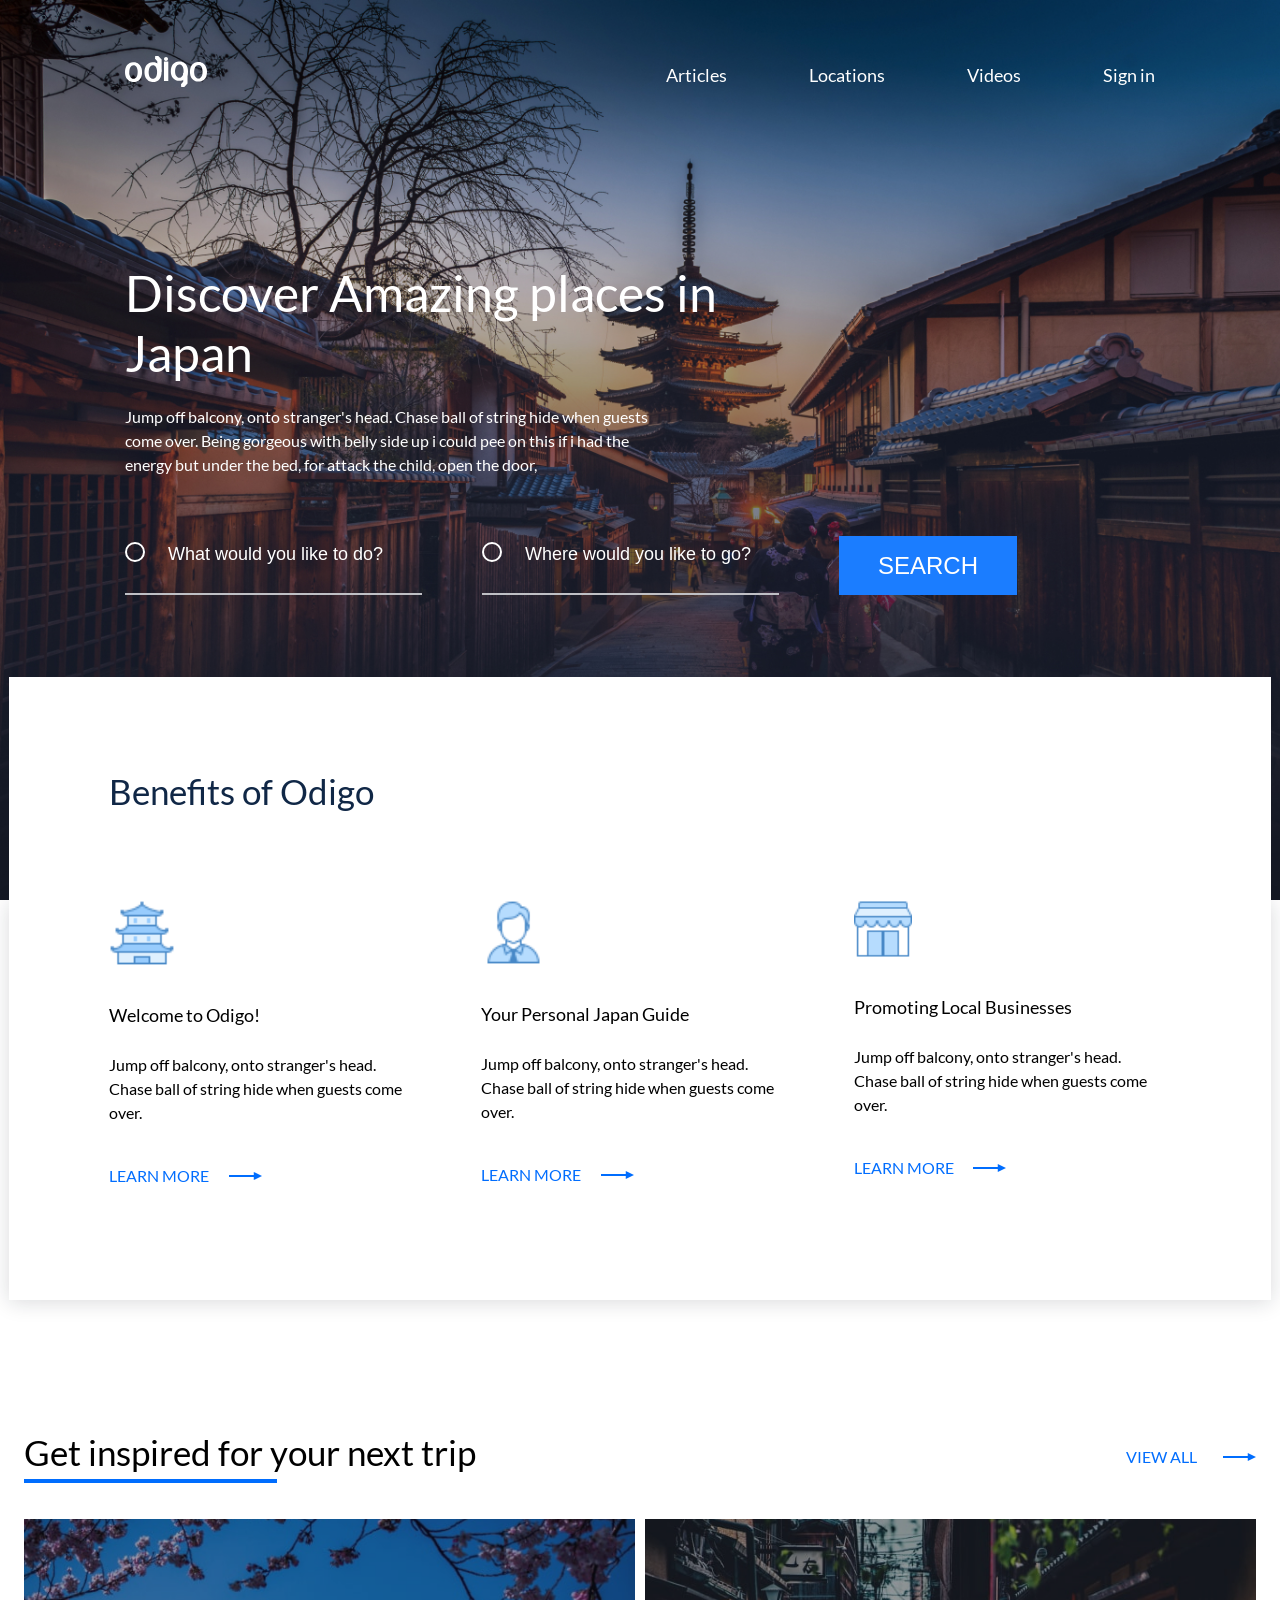
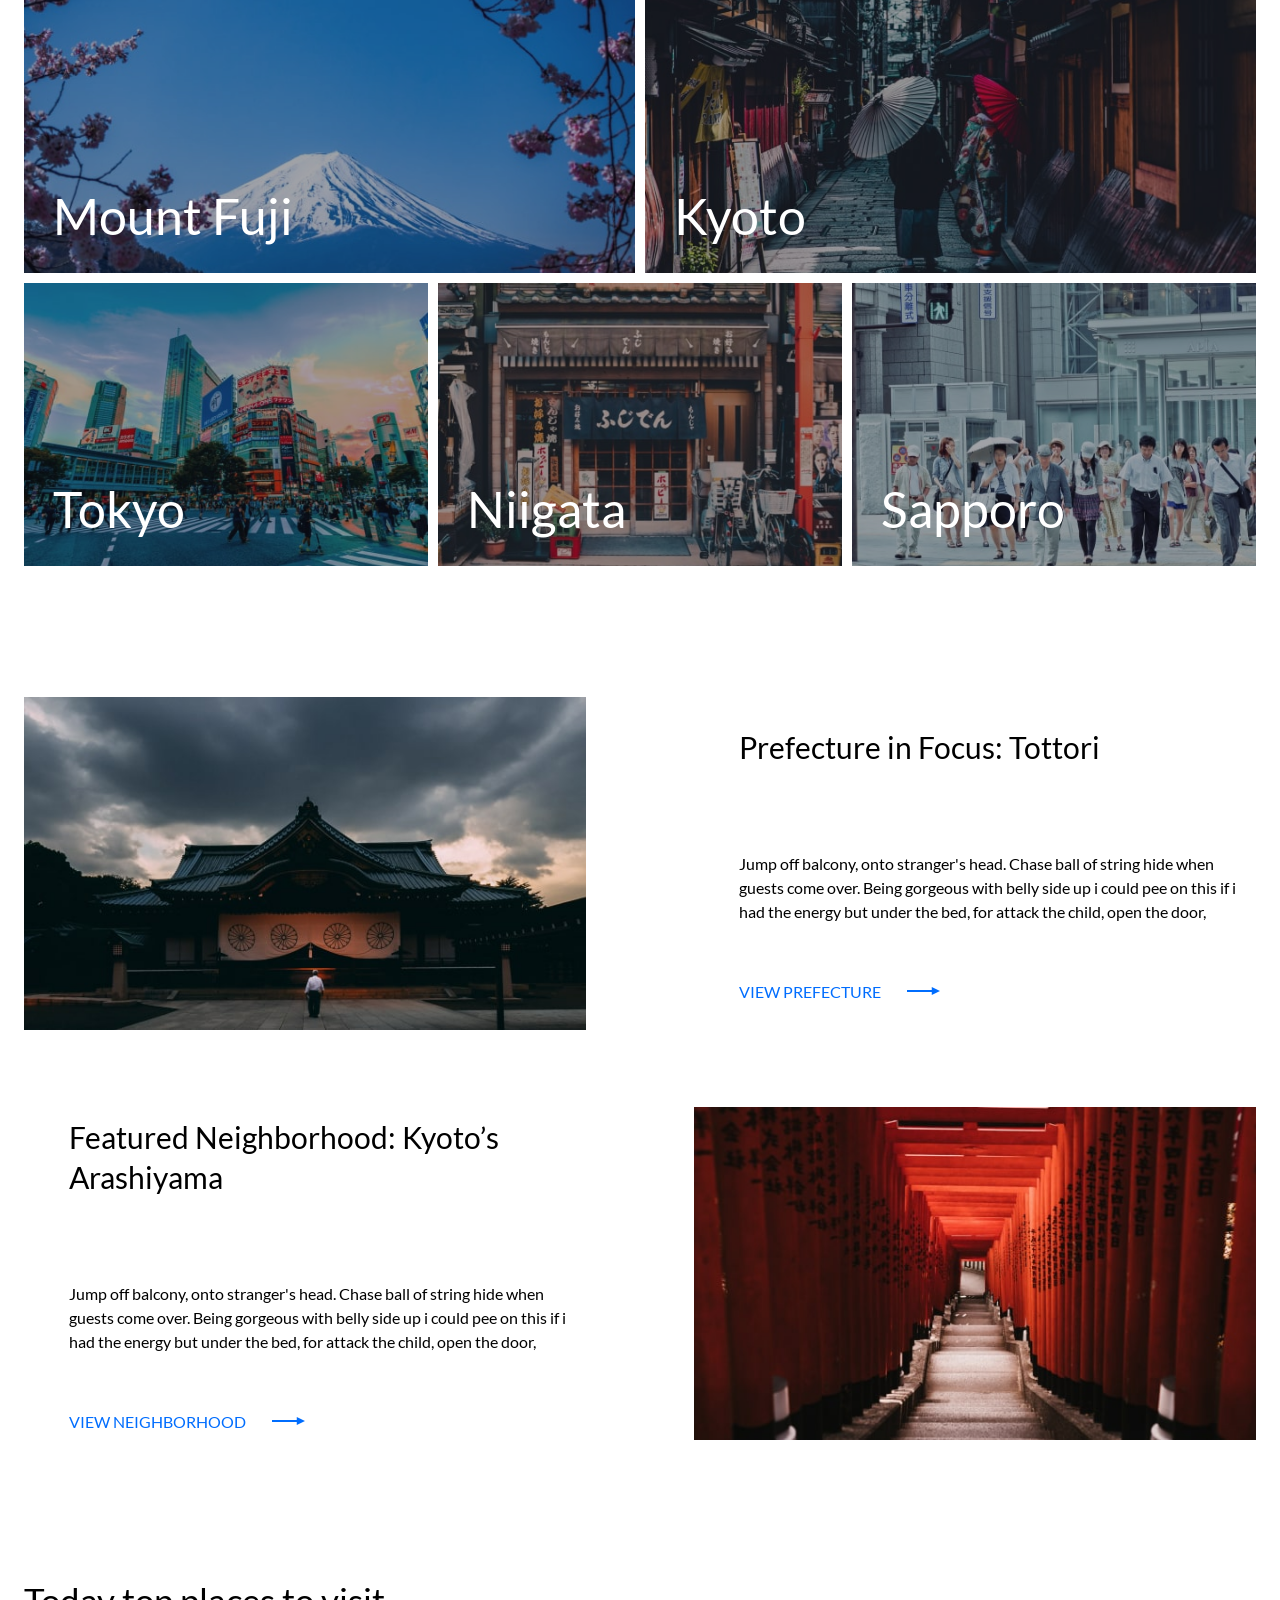
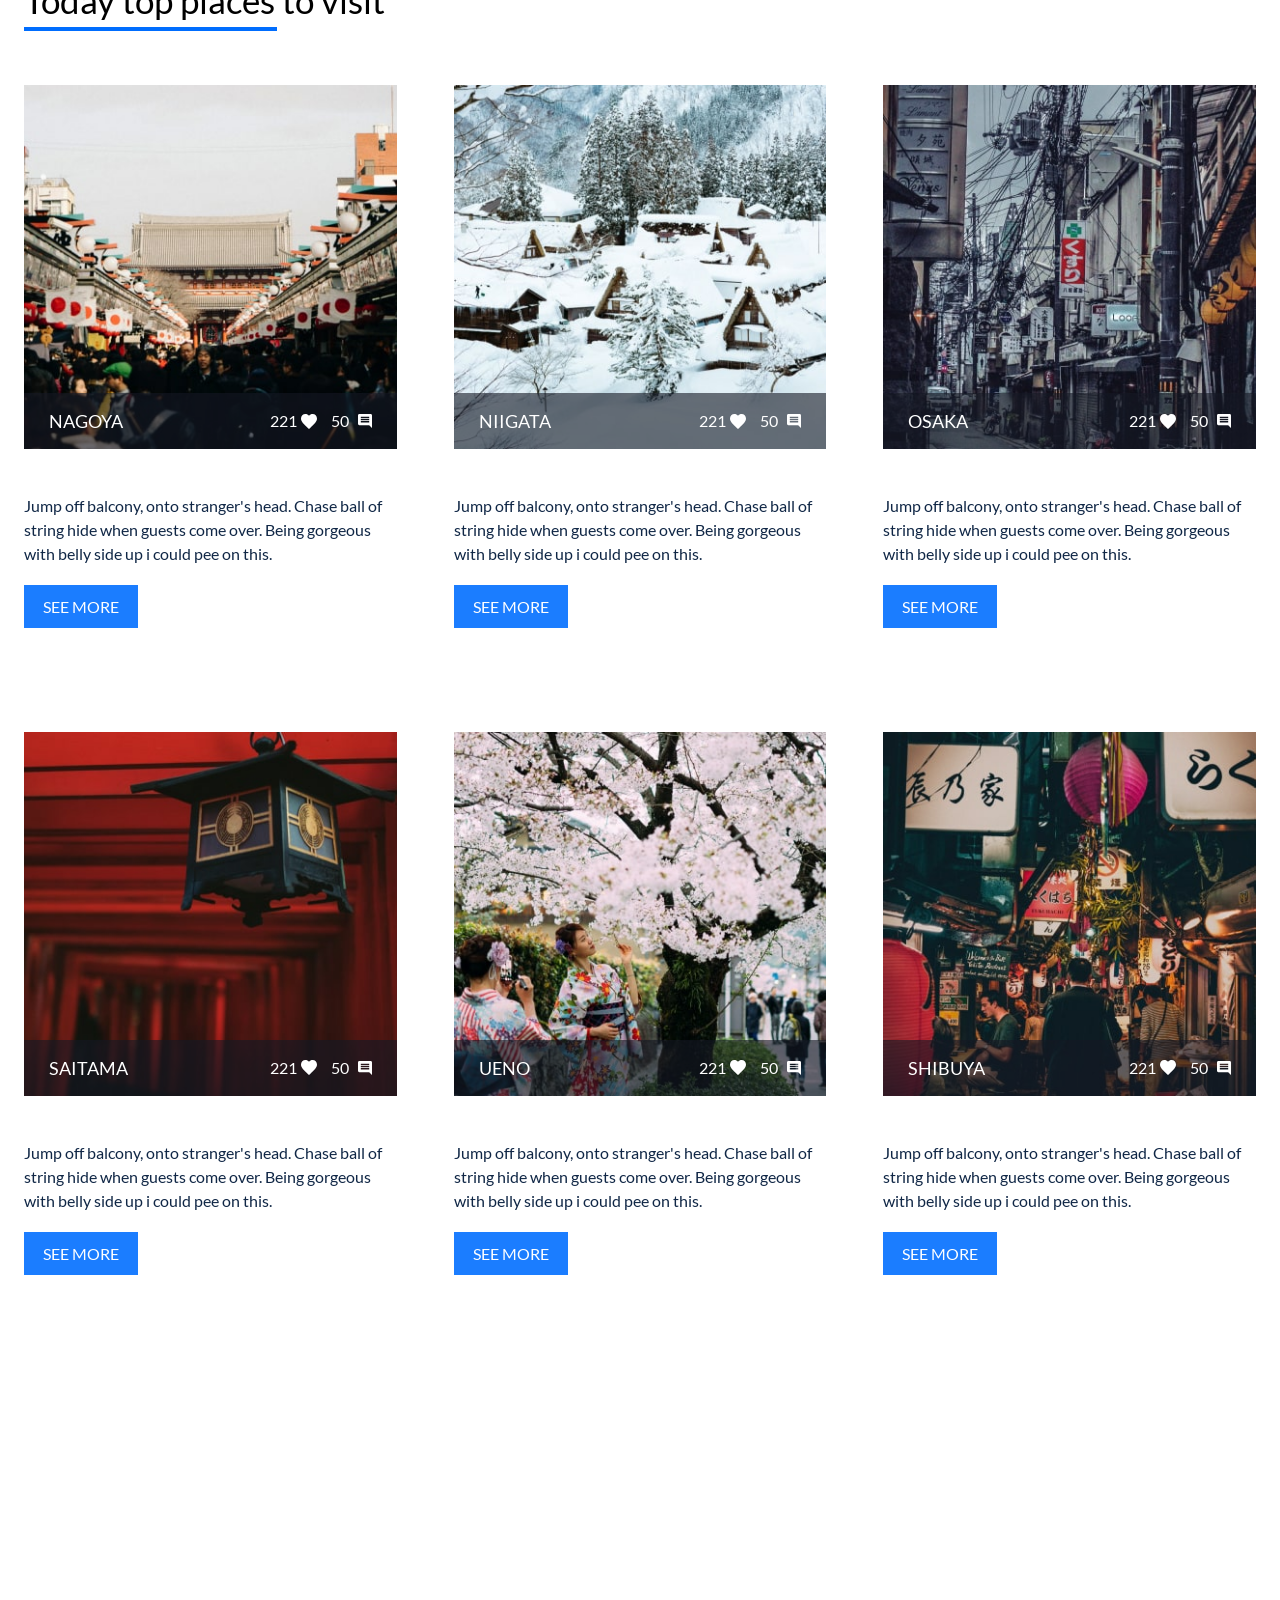
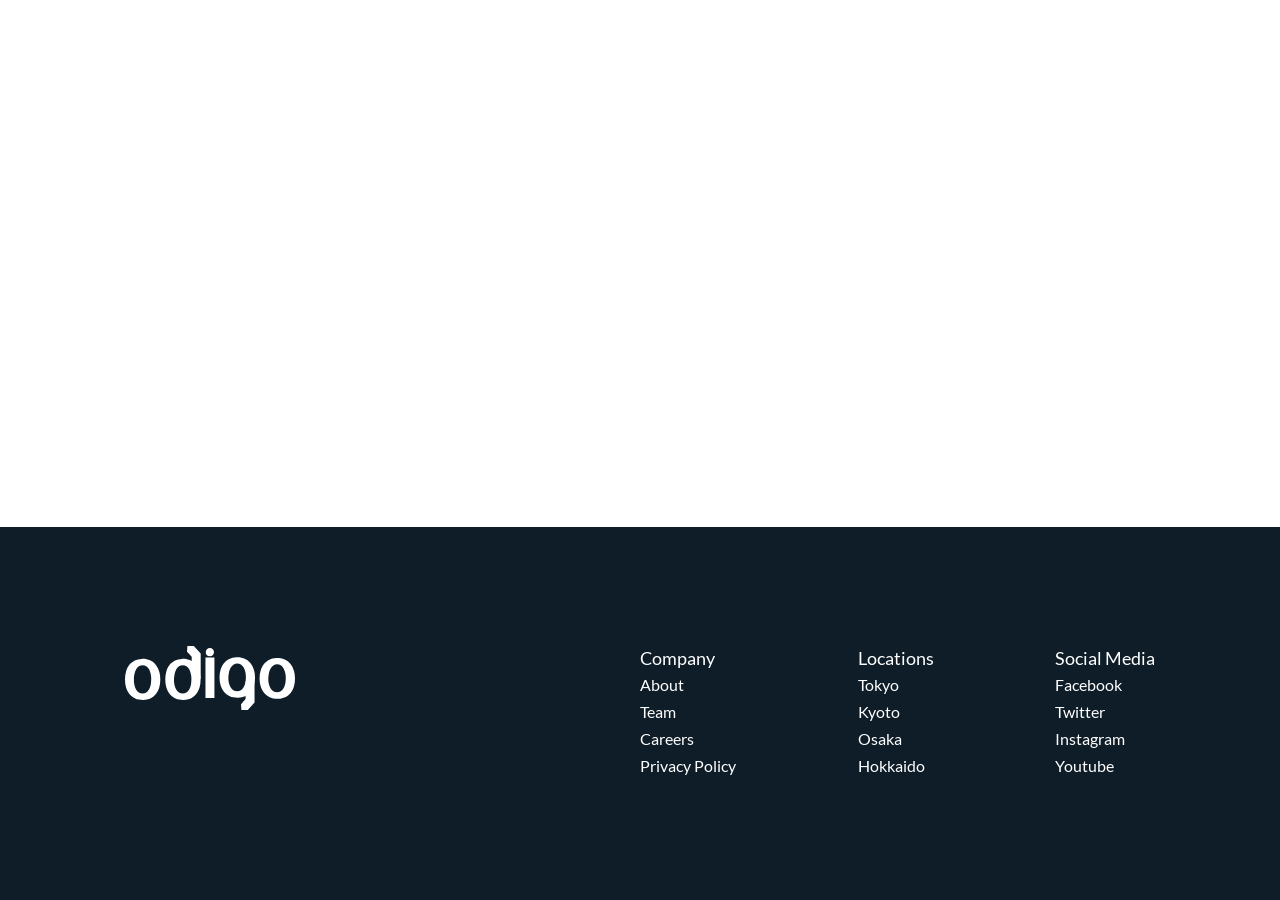
<file: discover Japan/index.html>
<!DOCTYPE html>
<html lang="en">
<head>
    <meta charset="UTF-8">
    <meta http-equiv="X-UA-Compatible" content="IE=edge">
    <meta name="viewport" content="width=device-width, initial-scale=1.0">
    <title>Discover Amazing places in Japan</title>
    <link rel="stylesheet" href="./css/reset.css">
    <link rel="stylesheet" href="./css/style.css">
</head>
<body class="body">
    <!-- Header start -->
    <header class="header">
        <div class="wrapper">
            <div class="header__wrapper">
                <div class="header__logo">
                    <a href="#sign-in" class="header__logo-link">
                        <img src="./img/odigo-logo.svg" alt="Discover Amazing places in Japan">
                    </a>
                </div>
    
                <nav class="header__nav">
                    <ul class="header__list">
                        <li class="header__item">
                            <a href="#articles" class="header__link js-scroll">Articles</a>
                        </li>
                        <li class="header__item">
                            <a href="#locations" class="header__link js-scroll">Locations</a>
                        </li>
                        <li class="header__item">
                            <a href="#videos" class="header__link js-scroll">Videos</a>
                        </li>
                        <li class="header__item">
                            <a href="#sign-in" class="header__link js-scroll">Sign in</a>
                        </li>
                    </ul>
                    <div class="header__nav-close">
                        <span class="header__nav-close-line"></span>
                        <span class="header__nav-close-line"></span>
                    </div>
                </nav>
                <div class="header__burger burger">
                    <span class="burger__line burger__line_first"></span>
                    <span class="burger__line burger__line_second"></span>
                    <span class="burger__line burger__line_third"></span>
                </div>
            </div>
        </div>            
    </header>
    <!-- Header end -->

    <!-- Main start -->
    <main class="main">
        <!-- Intro start -->
        <section class="intro" id="sign-in">
            <div class="wrapper">
                <h1 class="intro__title">
                    Discover Amazing places in Japan
                </h1>
                <p class="intro__subtitle">
                    Jump off balcony, onto stranger's head. Chase ball of string hide when guests come over. Being gorgeous with belly side up i could pee on this if i had the energy but under the bed, for attack the child, open the door, 
                </p>
                <form class="searh-form">
                    <fieldset class="searh-form__wpar">
                        <p class="search-form__info">
                            <input type="text" name="user-like-to-do" class="search-form__field" placeholder="What would you like to do?">
                            <input type="text" name="user-like-to-go" class="search-form__field" placeholder="Where would you like to go?">
                            <button type="submit" class="search-form__submit">search</button>
                        </p>
                    </fieldset>
                </form>
            </div>
        </section>
        <!-- Intro end -->

        <!-- Benefits start -->
        <section class="benefits">
            <div class="benefits__wreapper">
                <h2 class="benefits__title">
                    Benefits of Odigo
                </h2>
                <div class="benefits__cards">
                    <div class="benefits__card">
                        <div class="benefits__card_pic">
                            <img src="./img/church-icon.svg" alt="Welcome to Odigo!" class="benefits__thumb">
                        </div>
                        <h3 class="benefits__card-title">
                            Welcome to Odigo!
                        </h3>
                        <p class="benefits__card-desc">
                            Jump off balcony, onto stranger's head. Chase ball of string hide when guests come over.
                        </p>
                        <a href="#!" class="benefits__card-more">
                            LEARN MORE
                        </a>
                    </div>
                    <div class="benefits__card">
                        <div class="benefits__card_pic">
                            <img src="./img/person-icon.svg" alt="Your Personal Japan Guide" class="benefits__thumb">
                        </div>
                        <h3 class="benefits__card-title">
                            Your Personal Japan Guide
                        </h3>
                        <p class="benefits__card-desc">
                            Jump off balcony, onto stranger's head. Chase ball of string hide when guests come over.
                        </p>
                        <a href="#!" class="benefits__card-more">
                            LEARN MORE
                        </a>
                    </div>
                    <div class="benefits__card">
                        <div class="benefits__card_pic">
                            <img src="./img/bilding-icon.svg" alt="Promoting Local Businesses" class="benefits__thumb">
                        </div>
                        <h3 class="benefits__card-title">
                            Promoting Local Businesses
                        </h3>
                        <p class="benefits__card-desc">
                            Jump off balcony, onto stranger's head. Chase ball of string hide when guests come over.
                        </p>
                        <a href="#!" class="benefits__card-more">
                            LEARN MORE
                        </a>
                    </div>
                </div> 
            </div>
        </section>
        <!-- Benefits end -->

        <!-- Places start -->

        <section class="places">
            <div class="wrapper-full">
                <div class="places__caption">
                    <h2 class="places__title section-title">
                        Get inspired for your next trip
                    </h2>
                    <a href="#!" class="places__view-all">VIEW ALL</a>
                </div>

                <div class="places__cards">
                    <figure class="places__card places__card_size_lg">
                        <img src="./img/Image-place-1-min.jpg" alt="Mount Fuji" class="places__card-pic places__card-pic_lg">
                        <figcaption class="places__card-title">
                            Mount Fuji
                        </figcaption>
                        <a href="#!" class="places__card-link"></a>
                    </figure>
                    <figure class="places__card places__card_size_lg">
                        <img src="./img/Image-place-2-min.jpg" alt="Kyoto" class="places__card-pic places__card-pic_lg">
                        <figcaption class="places__card-title">
                            Kyoto
                        </figcaption>
                        <a href="#!" class="places__card-link"></a>
                    </figure>
                    <figure class="places__card places__card_size_sm">
                        <img src="./img/Image-place-3-min.jpg" alt="Tokyo" class="places__card-pic places__card-pic_sm">
                        <figcaption class="places__card-title">
                            Tokyo
                        </figcaption>
                        <a href="#!" class="places__card-link"></a>
                    </figure>
                    <figure class="places__card places__card_size_sm">
                        <img src="./img/Image-place-4-min.jpg" alt="Niigata" class="places__card-pic places__card-pic_sm">
                        <figcaption class="places__card-title">
                            Niigata
                        </figcaption>
                        <a href="#!" class="places__card-link"></a>
                    </figure>
                    <figure class="places__card places__card_size_sm">
                        <img src="./img/Image-place-5-min.jpg" alt="Sapporo" class="places__card-pic places__card-pic_sm">
                        <figcaption class="places__card-title">
                            Sapporo
                        </figcaption>
                        <a href="#!" class="places__card-link"></a>
                    </figure>
                </div>
            </div>
        </section>
        <!-- Places end -->

        <!-- Tours start -->

        <div class="tours" id="articles">
            <div class="wrapper-full">
                <div class="tours__tour tour">
                    <div class="tour__pic">
                        <img src="./img/Image-tour-1-min.jpg" alt="Prefecture in Focus: Tottori" class="tour__thumb">
                    </div>
                    <div class="tour__info">
                        <h3 class="tour__title">
                            Prefecture in Focus: Tottori
                        </h3>
                        <p class="tour__desc">
                            Jump off balcony, onto stranger's head. Chase ball of string hide when guests come over. Being gorgeous with belly side up i could pee on this if i had the energy but under the bed, for attack the child, open the door, 
                        </p>
                        <a href="#!" class="tour__more">VIEW PREFECTURE</a>
                    </div>
                </div>

                <div class="tours__tour tour">
                    <div class="tour__info">
                        <h3 class="tour__title">
                            Featured Neighborhood: Kyoto’s Arashiyama
                        </h3>
                        <p class="tour__desc">
                            Jump off balcony, onto stranger's head. Chase ball of string hide when guests come over. Being gorgeous with belly side up i could pee on this if i had the energy but under the bed, for attack the child, open the door, 
                        </p>
                        <a href="#!" class="tour__more">VIEW NEIGHBORHOOD</a>
                    </div>
                    <div class="tour__pic">
                        <img src="./img/Image-tour-2-min.jpg" alt="Featured Neighborhood: Kyoto’s Arashiyama" class="tour__thumb">
                    </div>
                </div>
            </div>
        </div>
        <!-- Tours end -->

        <!-- Top start -->
        <section class="top" id="locations">
            <div class="wrapper-full">
                <h2 class="top__title section-title">
                    Today top places to visit
                </h2>

                <div class="top__cards">
                    
                    <div class="top__card">
                        <div class="top__card-pic">
                            <img src="./img/top-1-min.jpg" alt="NAGOYA" class="top__card-thumb">
                            <div class="top__card-stats">
                                <h3 class="top__card-title">
                                    NAGOYA
                                </h3>
                                <div class="top__card-likes">
                                    <span class="top__card-value">
                                        221
                                    </span>
                                </div>
                                <div class="top__card-comments">
                                    <span class="top_card-comments">
                                        50
                                    </span>
                                </div>
                            </div>
                        </div>
                        <p class="top__card-desc">
                            Jump off balcony, onto stranger's head. Chase ball of string hide when guests come over. Being gorgeous with belly side up i could pee on this.
                        </p>
                        <a href="#!" class="top__card-more">SEE MORE</a>   
                    </div>

                    <div class="top__card">
                        <div class="top__card-pic">
                            <img src="./img/top-2-min.jpg" alt="NIIGATA" class="top__card-thumb">
                            <div class="top__card-stats">
                                <h3 class="top__card-title">
                                    NIIGATA
                                </h3>
                                <div class="top__card-likes">
                                    <span class="top__card-value">
                                        221
                                    </span>
                                </div>
                                <div class="top__card-comments">
                                    <span class="top_card-comments">
                                        50
                                    </span>
                                </div>
                            </div>
                        </div>
                        <p class="top__card-desc">
                            Jump off balcony, onto stranger's head. Chase ball of string hide when guests come over. Being gorgeous with belly side up i could pee on this.
                        </p>
                        <a href="#!" class="top__card-more">SEE MORE</a>   
                    </div>

                    <div class="top__card">
                        <div class="top__card-pic">
                            <img src="./img/top-3-min.jpg" alt="OSAKA" class="top__card-thumb">
                            <div class="top__card-stats">
                                <h3 class="top__card-title">
                                    OSAKA
                                </h3>
                                <div class="top__card-likes">
                                    <span class="top__card-value">
                                        221
                                    </span>
                                </div>
                                <div class="top__card-comments">
                                    <span class="top_card-comments">
                                        50
                                    </span>
                                </div>
                            </div>
                        </div>
                        <p class="top__card-desc">
                            Jump off balcony, onto stranger's head. Chase ball of string hide when guests come over. Being gorgeous with belly side up i could pee on this.
                        </p>
                        <a href="#!" class="top__card-more">SEE MORE</a>   
                    </div>

                    <div class="top__card">
                        <div class="top__card-pic">
                            <img src="./img/top-4-min.jpg" alt="SAITAMA" class="top__card-thumb">
                            <div class="top__card-stats">
                                <h3 class="top__card-title">
                                    SAITAMA
                                </h3>
                                <div class="top__card-likes">
                                    <span class="top__card-value">
                                        221
                                    </span>
                                </div>
                                <div class="top__card-comments">
                                    <span class="top_card-comments">
                                        50
                                    </span>
                                </div>
                            </div>
                        </div>
                        <p class="top__card-desc">
                            Jump off balcony, onto stranger's head. Chase ball of string hide when guests come over. Being gorgeous with belly side up i could pee on this.
                        </p>
                        <a href="#!" class="top__card-more">SEE MORE</a>   
                    </div>

                    <div class="top__card">
                        <div class="top__card-pic">
                            <img src="./img/top-5-min.jpg" alt="UENO" class="top__card-thumb">
                            <div class="top__card-stats">
                                <h3 class="top__card-title">
                                    UENO
                                </h3>
                                <div class="top__card-likes">
                                    <span class="top__card-value">
                                        221
                                    </span>
                                </div>
                                <div class="top__card-comments">
                                    <span class="top_card-comments">
                                        50
                                    </span>
                                </div>
                            </div>
                        </div>
                        <p class="top__card-desc">
                            Jump off balcony, onto stranger's head. Chase ball of string hide when guests come over. Being gorgeous with belly side up i could pee on this.
                        </p>
                        <a href="#!" class="top__card-more">SEE MORE</a>   
                    </div>

                    <div class="top__card">
                        <div class="top__card-pic">
                            <img src="./img/top-6-min.jpg" alt="SHIBUYA" class="top__card-thumb">
                            <div class="top__card-stats">
                                <h3 class="top__card-title">
                                    SHIBUYA
                                </h3>
                                <div class="top__card-likes">
                                    <span class="top__card-value">
                                        221
                                    </span>
                                </div>
                                <div class="top__card-comments">
                                    <span class="top_card-comments">
                                        50
                                    </span>
                                </div>
                            </div>
                        </div>
                        <p class="top__card-desc">
                            Jump off balcony, onto stranger's head. Chase ball of string hide when guests come over. Being gorgeous with belly side up i could pee on this.
                        </p>
                        <a href="#!" class="top__card-more">SEE MORE</a>   
                    </div>
                </div>
            </div>
        </section>
        <!-- Top end -->

        <!-- Videos start -->

        <div class="videos" id="videos">
            <div class="videos__wrapper">
                <div class="video__item"></div>
                <iframe class="video__element" src="https://www.youtube.com/embed/Gb0TQ7VeApY" title="YouTube video player" frameborder="0" allow="accelerometer; autoplay; clipboard-write; encrypted-media; gyroscope; picture-in-picture; web-share" allowfullscreen></iframe> 
            </div>
        </div>
        <!-- Videos end -->
    </main>
    <!-- Main end -->
    <footer class="footer">
        <div class="wrapper">
            <div class="footer__item">
                <div class="footer__logo">
                    <img src="./img/Big-odigo-Logo.svg" alt="Discover Amazing places in Japan" class="footer__logo-pic">
                </div>
                <nav class="footer__nav">
                    <ul class="footer__menu">
                        <li class="footer__menu-item">
                            <h3 class="footer__menu-title">Company</h3>
                        </li>
                        <li class="footer__menu-item">
                            <a href="#!" class="footer__menu-link">About</a>
                        </li>
                        <li class="footer__menu-item">
                            <a href="#!" class="footer__menu-link">Team</a>
                        </li>
                        <li class="footer__menu-item">
                            <a href="#!" class="footer__menu-link">Careers</a>
                        </li>
                        <li class="footer__menu-item">
                            <a href="#!" class="footer__menu-link">Privacy Policy</a>
                        </li>
                    </ul>
                    <ul class="footer__menu">
                        <li class="footer__menu-item">
                            <h3 class="footer__menu-title">Locations</h3>
                        </li>
                        <li class="footer__menu-item">
                            <a href="#!" class="footer__menu-link">Tokyo</a>
                        </li>
                        <li class="footer__menu-item">
                            <a href="#!" class="footer__menu-link">Kyoto</a>
                        </li>
                        <li class="footer__menu-item">
                            <a href="#!" class="footer__menu-link">Osaka</a>
                        </li>
                        <li class="footer__menu-item">
                            <a href="#!" class="footer__menu-link">Hokkaido</a>
                        </li>
                    </ul>
                    <ul class="footer__menu">
                        <li class="footer__menu-item">
                            <h3 class="footer__menu-title">Social Media</h3>
                        </li>                        
                        <li class="footer__menu-item">
                            <a href="#!" class="footer__menu-link">Facebook</a>
                        </li>
                        <li class="footer__menu-item">
                            <a href="#!" class="footer__menu-link">Twitter</a>
                        </li>
                        <li class="footer__menu-item">
                            <a href="#!" class="footer__menu-link">Instagram</a>
                        </li>
                        <li class="footer__menu-item">
                            <a href="#!" class="footer__menu-link">Youtube</a>
                        </li>
                    </ul>
                </nav>                
            </div>
        </div>
    </footer>
    <script src="./js/main.js"></script>
</body>
</html>
</file>
<file: discover Japan/css/style.css>
/* lato-regular - latin */
@font-face {
    font-family: 'Lato';
    font-style: normal;
    font-weight: 400;
    src: local(''),
         url('../fonts/lato-v23-latin-regular.woff2') format('woff2'), /* Chrome 26+, Opera 23+, Firefox 39+ */
         url('../fonts/lato-v23-latin-regular.woff') format('woff'); /* Chrome 6+, Firefox 3.6+, IE 9+, Safari 5.1+ */
  }
  /* lato-700 - latin */
  @font-face {
    font-family: 'Lato';
    font-style: normal;
    font-weight: 700;
    src: local(''),
         url('../fonts/lato-v23-latin-700.woff2') format('woff2'), /* Chrome 26+, Opera 23+, Firefox 39+ */
         url('../fonts/lato-v23-latin-700.woff') format('woff'); /* Chrome 6+, Firefox 3.6+, IE 9+, Safari 5.1+ */
  }
  /* lato-900 - latin */
  @font-face {
    font-family: 'Lato';
    font-style: normal;
    font-weight: 900;
    src: local(''),
         url('../fonts/lato-v23-latin-900.woff2') format('woff2'), /* Chrome 26+, Opera 23+, Firefox 39+ */
         url('../fonts/lato-v23-latin-900.woff') format('woff'); /* Chrome 6+, Firefox 3.6+, IE 9+, Safari 5.1+ */
  }
html {
    box-sizing: border-box;
} 
*, *::before, *::after{
    box-sizing: inherit;
} 
.body {
    font-family: 'Lato';
    font-style: normal;
    font-size: 16;
    line-height: 1.2;
    font-weight: normal;
    color: black;
}
.img {
    max-width: 100%;
    height: auto;
}
.wrapper {
    max-width: 1060px;
    margin: 0 auto;
    padding: 0 15px;
}
.wrapper-full {
    max-width: 1262px;
    margin: 0 auto;
    padding: 0 15px;
}
.section-title {
    font-weight: 500;
    font-size: 35px;
    line-height: 42px;
    position: relative;
    padding-bottom: 10px;
}
.section-title::after {
    display: block;
    content: '';
    width: 253px;
    background-color: #006DFE;
    bottom: 0;
    position: absolute;
    left: 0;
    border: 2px solid #006DFE;
}
/* header styles start */
.header {
    position: fixed;
    top: 0;
    left: 0;
    width: 100%;
    padding-bottom: 20px;
    z-index: 999;
}
.header_active {
    background: rgba(14, 29, 40, 1);
}
.header__wrapper {
    display: flex;
    flex-wrap: wrap;
    align-items: flex-end;
    justify-content: space-between;
    padding-top: 56px;
}
.header__list {
    display: flex;
    flex-wrap: wrap;
}
.header__item {
    margin-right: 82px;
}
.header__item:last-child {
    margin-right: 0px
}
.header__link {
    color:white;
    font-weight: 400;
    font-size: 18px;
    line-height: 24px;
    text-decoration: none;

}
.header__link:hover, .header__link:focus, .header__link:active {
    opacity: 75%;
}
.header__burger {
    display: none;
    width: 40px;
    height: 28px;
    position: relative;
}
.burger__line {
    display: block;
    width: 100%;
    height: 2px;
    background-color: white;
    position: absolute;
    left: 0;
}
.burger__line_first {
    top: 0;
}
.burger__line_second {
    top: 50%;
    transform: translateY(-50%);
}
.burger__line_third {
    bottom: 0;
}
/* header styles end */

/* intro styles start */
.intro {
    min-height: 100vh;
    background: url(../img/Hero.jpg) no-repeat center;
    background-size: cover;
    color: white;
    padding-top: 263px;
    padding-bottom: 223px;   
}
.intro__title {
    font-size: 50px;
    font-weight: 500;
    line-height: 60px;
    max-width: 619px;
    margin-bottom: 22px;
}
.intro__subtitle {
    font-weight: 400;
    font-size: 16px;
    line-height: 24px;
    max-width: 546px;
    margin-bottom: 59px;
}
.search-form__info {
    display: flex;
    flex-wrap: wrap;
}
.search-form__field {
    background:transparent url(../img/Oval.svg) no-repeat left 6px;
    background-size: 20px;
    border: 0;
    border-bottom: 2px solid #BFC0C5;
    width: 297px;
    margin-right: 60px;
    padding-left: 43px;
    padding-bottom: 22px;
    font-weight: 500;
    font-size: 18px;
    line-height: 24px;
    color: white;
    
}
.search-form__field::placeholder {
    font-weight: 500;
    font-size: 18px;
    line-height: 24px;
    color: white;
}
.search-form__submit {
    padding: 15px 39px;
    text-transform: uppercase;
    color: white;
    background: #1B7DFF;
    font-weight: 500;
    font-size: 24px;
    line-height: 29px;
    border: 0;
}
.search-form__submit:hover, .search-form__submit:focus, .search-form__submit:active {
    background: #1154ac;
}
/* intro styles end */

/* Benefits styles */
.benefits {
    margin-bottom: 131px;
}
.benefits__wreapper {
    max-width: 1262px;
    margin: 0 auto;
    background: white;
    box-shadow: 0px 2px 20px rgba(21, 24, 36, 0.15993);
    position: relative;
}
.benefits__title {
    width: 100%;
    font-weight: 500;
    font-size: 35px;
    line-height: 42px;
    padding: 93px 100px 88px 100px;
    position: absolute;
    top: 0;
    left: 0;
    transform: translateY(-100%);
    color: #102746; 
    background-color: white; 
}
.benefits__cards {
    display: grid;
    grid-template-columns: repeat(3, 1fr);
    grid-column-gap: 55px;
    padding: 0px 100px;
}
.benefits__card {
    grid-column: span 1;
    margin-bottom: 112px;
}
.benefits__card_pic {
    margin-bottom: 37px;
    max-width: 66px;
}
.benefits__thumb {
    display: block;
}
.benefits__card-title {
    margin-bottom: 26px;
    font-weight: 500;
    font-size: 18px;
    line-height: 24px;
    
}
.benefits__card-desc {
    margin-bottom: 39px;
    font-size: 16px;
    line-height: 24px;
    padding-right: 5px;
}
.benefits__card-more {
    display: inline-block;
    padding-right: 59px;
    font-size: 16px;
    line-height: 24px;
    color: #006DFE;
    text-decoration: none;
    background: url(../img/arrow-icon.svg) no-repeat 95% center;
    transition: .2s all;
}
.benefits__card-more:hover, .benefits__card-more:focus, .benefits__card-more:active {
    color: #1154ac;
    background: url(../img/arrow-icon.svg) no-repeat right center;
}
/* Benefits styles end*/

/* Places styles start */
.places {
    margin-bottom: 131px;
}
.places__caption {
    display: flex;
    flex-wrap: wrap;
    align-items: center;
    justify-content: space-between;
    margin-bottom: 36px;
}
.places__title {
    margin-right: 15px;
}
.places__view-all {
    font-weight: 400;
    font-size: 16px;
    line-height: 24px;
    color: #006DFE;
    text-decoration: none;
    background: url(../img/arrow-icon.svg) no-repeat right center;
    transition: .2s all;
    padding-right: 59px;
}
.places__view-all:hover, .places__view-all:focus, .places__view-all:active {
    opacity: .75;
}
.places__cards {
    display: grid;
    grid-template-columns: repeat(6, 1fr);
    grid-column-gap: 10px;
    grid-row-gap: 10px; 
}
.places__card {
    position: relative;
    overflow: hidden;
}
.places__card::after {
    display: block;
    content: '';
    width: 100%;
    height: 100%;
    background-color: rgba(21, 24, 36, 0.4);
    position: absolute;
    top: 0;
    left: 0;
    z-index: 2;
}
.places__card:hover .places__card-pic {
    transform: scale(1.05);
}
.places__card-title {
    font-size: 50px;
    line-height: 60px;
    color: white;
    position: absolute;
    bottom: 27px;
    left: 29px;
    z-index: 3;
}
.places__card_size_lg {
    grid-column: span 3;
}
.places__card_size_sm {
    grid-column: span 2;
}
.places__card-pic {
    object-fit: cover;
    transition: .15s;
}
.places__card-pic_lg {
    width: 100%;
    height: 354px;
}
.places__card-pic_sm {
    width: 100%;
    height: 283px;
}
.places__card-link {
    position: absolute;
    top: 0;
    left: 0;
    width: 100%;
    height: 100%;
    z-index: 4;
}
/* Places styles end */

/* Tours styles start */
.tours {
    margin-bottom: 139px;
}
.tours__tour {
    display: grid;
    grid-template-columns: repeat(2, 1fr);
    grid-column-gap: 108px;
    align-items: center;
    margin-bottom: 77px;
}
.tour__info {
    padding-left: 45px;
}
.tour__title {
    font-weight: 500;
    font-size: 30px;
    line-height: 40px;
    margin-bottom: 85px;
}
.tour__desc {
    font-size: 16px;
    line-height: 24px;
    margin-bottom: 58px;
}
.tour__more {
    font-size: 16px;
    color: #006DFE;
    text-decoration: none;
    background: url(../img/arrow-icon.svg) no-repeat right center;
    transition: .2s all;
    padding-right: 59px;
}
.tour__thumb {
    width: 100%;
}
.tour__more:hover, .tour__more:focus, .tour__more:active {
    opacity: .65;
}
/* Tours styles end */

/* Top styles start */
.top {
    margin-bottom: 86px;
}
.top__title {
    margin-bottom: 54px;
}
.top__cards {
    display: grid;
    grid-template-columns: repeat(6, 1fr);
    grid-column-gap: 57px;
    grid-row-gap: 57px;
}
.top__card {
    margin-bottom: 58px;
    flex-direction: column;
    grid-column: span 2;
}
.top__card-pic {
    position: relative;
    margin-bottom: 45px;
}
.top__card-thumb {
    width: 100%;
}
.top__card-title{
    font-size: 18px;
    line-height: 24px;
    color: white;
    margin: 0 auto 0 0;
}
.top__card-stats {
    display: flex;
    flex-wrap: wrap;
    align-items: center;
    justify-content: center;
    position: absolute;
    bottom: 0;
    left: 0;
    width: 100%;
    background: rgba(21, 24, 36, 0.6);
    padding: 16px 25px;
}
.top__card-likes {
    font-weight: 500;
    font-size: 16px;
    line-height: 24px;
    color: white;
    padding-right: 20px;
    margin-right: 14px;
    background: url(../img/Heart-icon.svg) no-repeat right;
}
.top__card-comments {
    font-weight: 500;
    font-size: 16px;
    line-height: 24px;
    color: white;
    padding-right: 23px;
    background: url(../img/Comment-icon.svg) no-repeat right;
}
.top__card-desc {
    font-size: 16px;
    line-height: 24px;
    color: rgba(16, 39, 70, 1);
    margin-bottom: 31px;
}
.top__card-more {
    padding: 12px 19px;
    text-transform: uppercase;
    color: white;
    background: #1B7DFF;
    font-weight: 400;
    font-size: 16px;
    line-height: 19px;
    border: 0;
    text-decoration: none;
    width: 118px;
    margin: auto 0 0 0;
}
.top__card-more:hover, .top__card-more:focus, .top__card-more:active {
    background: #1154ac;
}
/* Top styles end */

/* Videos styles start */
.videos {
    width: 100%;
}
.videos__wrapper {
    max-width: 1440px;
    margin: 0 auto;
    position: relative;
}
.video__item {
    padding-top: 56.25%;
}
.video__element {
    position: absolute;
    top: 0;
    left: 0;
    width: 100%;
    height: 100%;
}
/* Videos styles end */

/* Footer styles start */
.footer {
    background: rgba(14, 29, 40, 1);
    padding: 119px 0;
}
.footer__item {
    display: flex;
    flex-wrap: wrap;
}
.footer__logo {
    width: 50%;
}
.footer__nav {
    width: 50%;
    display: flex;
    flex-wrap: wrap;
    justify-content: space-between;
}
.footer__menu-title {
    color: rgba(255, 255, 255, 1);
    font-weight: 500;
    font-size: 18px;
    line-height: 24px;
}
.footer__menu-item {
    margin-bottom: 3px;
}
.footer__menu-link {
    color: rgba(255, 255, 255, 1);
    font-weight: 400;
    font-size: 16px;
    line-height: 24px;
    text-decoration: none;
}
.footer__menu-link:hover, .footer__menu-link:focus, .footer__menu-link:active{
    opacity: 75%;
}
/* Footer styles end */

/* Media start */
@media screen and (max-width: 960px) {
     .benefits {
        margin-bottom: 75px;
    }    
    .benefits__card {
        margin-bottom: 60px;
    }
    .search-form__field {
        margin-bottom: 25px;
    }
    .search-form__submit {
        margin-bottom: 25px;
    }
    .benefits__cards {
        padding: 0 15px;
        grid-column-gap: 35px;
    }
    .benefits__title {
        padding: 55px 15px ;
    }
    .benefits__wreapper {
        box-shadow: none;
    }
    .places__card_size_lg {
        grid-column: span 6;
    }
    .places__card_size_sm {
        grid-column: span 6;
    }
    .tours__tour {
        grid-column-gap: 35px;
    }
    .tour__info {
        padding-left: 0px;
    }
    .tour__title {
        margin-bottom: 15px;
    }
    .tour__desc {
        margin-bottom: 15px;
    }
    .top__cards {
        grid-column-gap: 25px;
        grid-row-gap: 55px;
    }
    .top__card {
        grid-column: span 3;
    }
    .top__card-pic {
        margin-bottom: 25px;
    }
    .footer {
        padding: 60px 0px;
    }
}

@media screen and (max-width: 767px) {
    .section-title{
        margin-bottom: 25px;
    }
    .section-title::after {
        width: 80px;
    }
    .header__burger {
        display: block;
    }
    .header__wrapper {
        padding-top: 28px;
    }
    .header__nav {
        width: 100%;
        height: 100%;
        top: 0;
        left: 0;
        backdrop-filter: blur(20px);
        
        z-index: 10;
        padding: 75px;
        position: fixed;
        transition: 0.2s all linear;
        transform: translateX(100%);
    }
    .header__nav-active {
        transform: translateX(0);
    }
    .header__item {
        width: 100%;
        margin-right: 0;
        margin-bottom: 30px;
    }
    .header__item:last-child {
        margin-bottom: 0;
    }
    .header__link {
        line-height: 48px;
        font-size: 42px;
    }
    .header__nav-close {
        width: 40px;
        height: 40px;
        position: absolute;
        top: 28px;
        right: 16px;
        z-index: 11;
    }
    .header__nav-close-line {
        display: block;
        width: 100%;
        height: 2px;
        background-color: white;
        position: absolute;
        top: 50%;        
    }
    .header__nav-close-line:first-child {
        transform: translateY(-50%) rotate(45deg);
    }
    .header__nav-close-line:last-child {
        transform: translateY(-50%) rotate(-45deg);
    }    
    .intro {
        padding-top: 120px;
    }
    .intro__title {
        font-size: 32px;
        line-height: 48px;
    }
    .intro__subtitle {
        font-size: 14px;
    }
    .search-form__field {
        margin-right: 0px;
        width: 100%;
        margin-bottom: 12px;
        background: transparent url(../img/Oval.svg) no-repeat left 2px;
    }    
    .search-form__field::placeholder{
        font-size: 16px;
    }
    .search-form__submit {
        width: 100%;
    }
    .benefits__card {
        -ms-grid-column-span: 3;
        grid-column: span 3;
        margin-bottom: 40px;
    }
    .benefits__card_pic {
        margin-bottom: 20px;
    }
    .benefits__card-title {
        margin-bottom: 12px;
    }
    .benefits__card-desc {
        margin-bottom: 22px;
    }
    .benefits {
        margin-bottom: 36px;
    }
    .places__card_size_lg, .places__card_size_sm {
        height: 230px;
    }
    .places {
        margin-bottom: 71px;
    }
}

@media screen and (max-width: 500px) {
    .header__nav {
        padding: 75px 30px;
    }
}
/* Media end */
</file>
